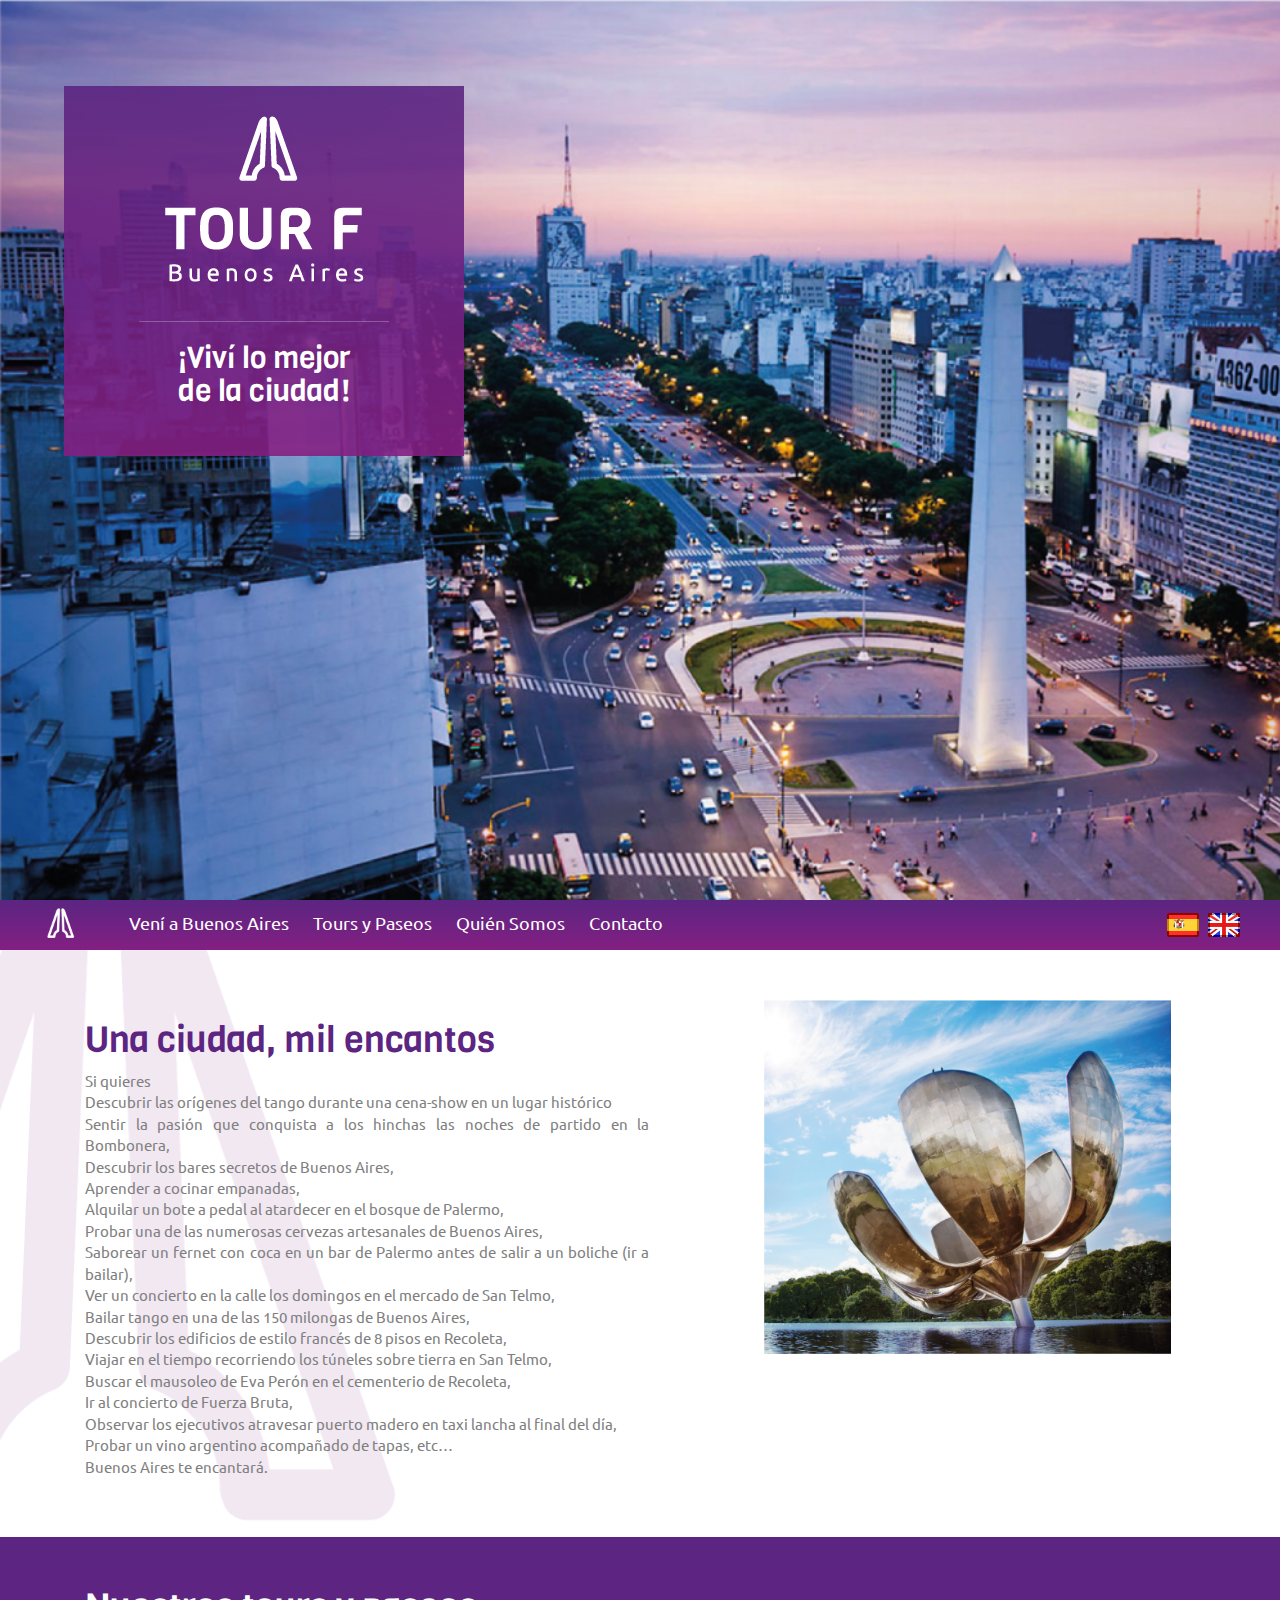
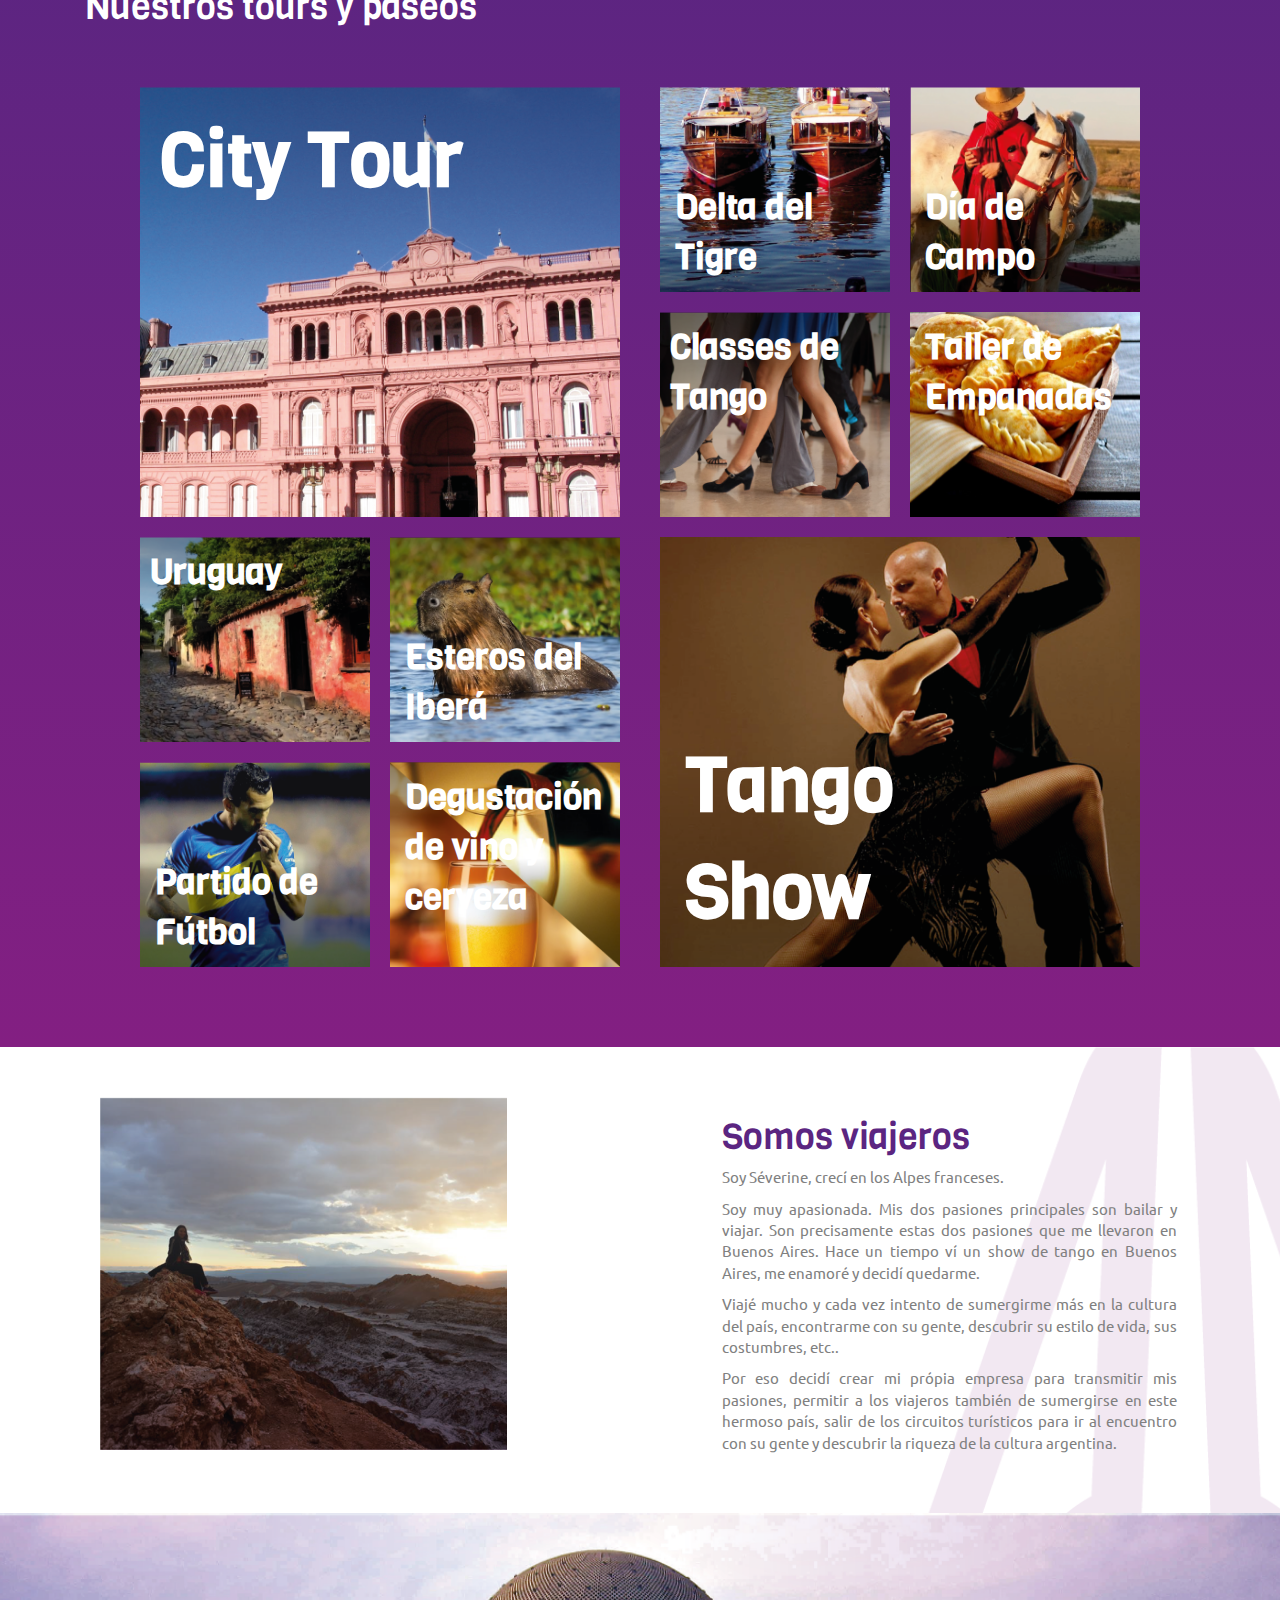
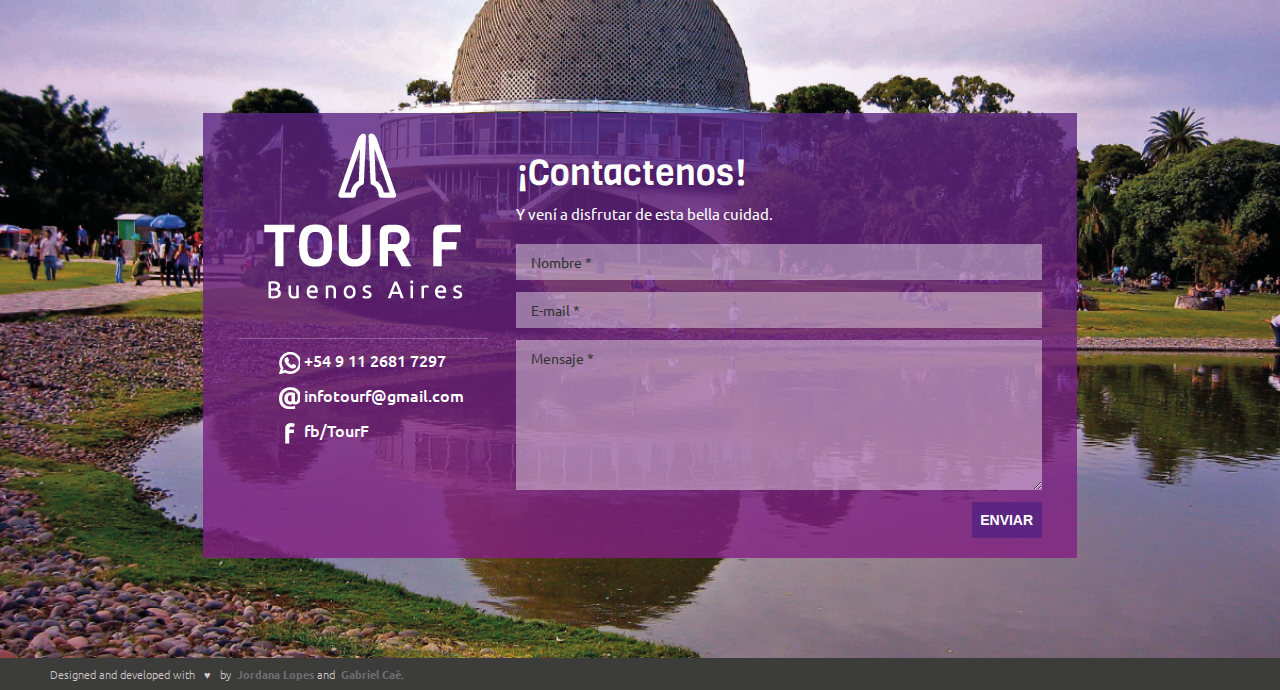
<file: templates/index.html>
<!doctype html>
<html>

<head>
    <meta charset="UTF-8">
    <meta http-equiv="X-UA-Compatible" content="IE=edge">
    <meta name="viewport" content="width=device-width, initial-scale=1.0">
    <meta name="author" content="Gabriel Caê C Bounous">
    
    <title>TOUR F Buenos Aires</title>
    <link href="https://fonts.googleapis.com/css?family=Lato:100,700|Ubuntu:400,500,700|Viga" rel="stylesheet">
    <link href="../css/bootstrap.min.css" rel="stylesheet" type="text/css">
    <link href="../css/tourF.css" rel="stylesheet" type="text/css">
    
</head>

<body>
    <div id="background">

        <div id="holder">           
            <div id="quadrado">
                <div id="cover">
                    <img src="../imagens/logo.png">
                    <h2 id='cover_slogan'>¡Viví lo mejor <br/> de la ciudad!</h2>
                </div>
            </div>
        </div>

    </div>        

    <div class="col-md-12" id="menu">
        <ul id="texto_menu">
            <li><a id="logo_home" href="#"><img src="../imagens/logo_small.png"></a></li>
            <li><a id="menu_buenos_aires" href="#buenosAires">Vení a Buenos Aires</a></li>
            <li><a id="menu_tours" href="#paseosMain">Tours y Paseos</a></li>
            <li><a id="menu_presentation" href="#viajeros">Quién Somos</a></li>
            <li><a id="menu_contact" href="#contato">Contacto</a></li>
            <li id="idioma">
                <span>
                    <a href="javascript:;" data-lang="es" class="selected lang"><img src="../imagens/flag_ES.png"></a>
                    <a href="javascript:;" data-lang="en" class="lang"><img src="../imagens/flag_UK.png"></a>
                    <a href="javascript:;" data-lang="fr" class="lang" style="display:none;"><img src="../imagens/flag_FR.png"></a>
                </span>
            </li>
        </ul>
    </div>

    <div id="buenosAires" class="row">
        <div class="col-md-7" id="texto_BA">
            <h1 id="buenos_aires_title">Una ciudad, mil encantos</h1>
            <div id="buenos_aires_content">
                <p>Si quieres<br>
                Descubrir las orígenes del tango durante una cena-show en un lugar histórico<br>
                Sentir la pasión que conquista a los hinchas las noches de partido en la Bombonera,<br>
                Descubrir los bares secretos de Buenos Aires,<br>
                Aprender a cocinar empanadas,<br>
                Alquilar un bote a pedal al atardecer en el bosque de Palermo,<br>
                Probar una de las numerosas cervezas artesanales de Buenos Aires,<br>
                Saborear un fernet con coca en un bar de Palermo antes de salir a un boliche (ir a bailar),<br>
                Ver un concierto en la calle los domingos en el mercado de San Telmo,<br>
                Bailar tango en una de las 150 milongas de Buenos Aires,<br>
                Descubrir los edificios de estilo francés de 8 pisos en Recoleta,<br>
                Viajar en el tiempo recorriendo los túneles sobre tierra en San Telmo,<br>
                Buscar el mausoleo de Eva Perón en el cementerio de Recoleta,<br>
                Ir al concierto de Fuerza Bruta,<br>
                Observar los ejecutivos atravesar puerto madero en taxi lancha al final del día,<br>
                Probar un vino argentino acompañado de tapas, etc… <br>
                Buenos Aires te encantará.</p>
            </div>
        </div>
        <div class="col-md-4" id="imagem_BA">
            <img src="../imagens/ba.png" width="528" height="459">
        </div>
    </div>
    
    <div id="paseosMain" class="row">
        <h1 id="tours_title">Nuestros tours y paseos</h1>
        <div id="paseos">
            <div class="row">
                <!-- <div class="left"> -->
                    <div  class="tour-img-wrapper img_grande left">
                        <a href="./paseo.html" data-tour="city_tour"><img src="../imagens/city_tour.png"></a>
                        <span class="tour-img-text upper-left">City Tour</span>
                    </div>
                <!-- </div> -->
                <div>
                    <div class="tour-img-wrapper img_pequena right">
                        <a  href="./paseo.html" data-tour="countryside"><img src="../imagens/campo.png"></a>
                        <span class="tour-img-text lower-left">Día de Campo</span>
                    </div>
                    <div class="tour-img-wrapper img_pequena right">
                        <a href="./paseo.html" data-tour="delta_del_tigre"><img src="../imagens/tigre.png"></a>
                        <span class="tour-img-text lower-right">Delta del Tigre</span>
                    </div>
                </div>
                <div>
                    <div class="tour-img-wrapper img_pequena right">
                        <a href="./paseo.html" data-tour="empanadas"><img src="../imagens/empanadas.jpg"></a>
                        <span class="tour-img-text upper-right">Taller de Empanadas</span>
                    </div>
                    <div class="tour-img-wrapper img_pequena right">
                        <a href="./paseo.html" data-tour="tango_class"><img src="../imagens/tango_class.png"></a>
                        <span class="tour-img-text upper-left">Classes de Tango</span>
                    </div>
                </div>
            </div>
            <div class="row">
                <div class="right">
                    <div class="tour-img-wrapper img_grande">
                        <a href="./paseo.html" data-tour="tango_show"><img src="../imagens/tango_show.png"></a>
                        <span class="tour-img-text lower-left">Tango Show</span>
                    </div>
                </div>
                <div>
                    <div class="tour-img-wrapper img_pequena left">
                        <a href="./paseo.html" data-tour="uruguay"><img src="../imagens/uruguay.png"></a>
                        <span class="tour-img-text upper-left">Uruguay</span>
                    </div>
                    <div class="tour-img-wrapper img_pequena left">
                        <a href="./paseo.html" data-tour="esteros_ibera"><img src="../imagens/ibera.png"></a>
                        <span class="tour-img-text lower-right">Esteros del Iberá</span>
                    </div>
                </div>
                <div>
                    <div class="tour-img-wrapper img_pequena left">
                        <a href="./paseo.html" data-tour="soccer"><img src="../imagens/futebol.png"></a>
                        <span class="tour-img-text lower-right">Partido de Fútbol</span>
                    </div>
                    <div class="tour-img-wrapper img_pequena left">
                        <a href="./paseo.html" data-tour="beer_wine"><img src="../imagens/cerveza_vino.png"></a>
                        <span class="tour-img-text upper-right">Degustación de vino y cerveza</span>
                    </div>
                </div>
            </div>
        </div>
    </div>
    
    <div id="viajeros" class="row">
        <div class="col-md-4" id="imagem_Sev">
            <img src="../imagens/severine.png">
        </div>
        <div class="col-md-6" id="texto_Sev">
            <h1 id="presentation_title">Somos viajeros</h1>
            <div id="presentation_content">
                <p>Soy Séverine, crecí en los Alpes franceses.</p>
                <p>Soy muy apasionada. Mis dos pasiones principales son bailar y viajar. Son precisamente estas dos pasiones que me llevaron en Buenos Aires. Hace un tiempo ví un show de tango en Buenos Aires, me enamoré y decidí quedarme.</p>
                <p>Viajé mucho y cada vez intento de sumergirme más en la cultura del país, encontrarme con su gente, descubrir su estilo de vida, sus costumbres, etc..</p>
                <p>Por eso decidí crear mi própia empresa para transmitir mis pasiones, permitir a los viajeros también de sumergirse en este hermoso país, salir de los circuitos turísticos para ir al encuentro con su gente y descubrir la riqueza de la cultura argentina.</p>
            </div>
        </div>
    </div>
    
    <div id="contato" class="row">
        <div class="col-md-offset-2 col-md-8" id="fundo_contato">
            <div class="col-md-4" id="texto_contato">
                <img src="../imagens/logo.png">
                <div>
                <ul>
                    <li><img src="../imagens/telefone.png"> +54 9 11 2681 7297</li>
                    <li><img src="../imagens/email.png"> infotourf@gmail.com</li>
                    <li><img src="../imagens/facebook.png"> fb/TourF</li>
                </ul>
            	</div>
            </div>
            <div class="col-md-8" id="contact_form">
                <h1 id="contact_us">¡Contactenos!</h1>
                <p id="contact_sub">Y vení a disfrutar de esta bella cuidad.</p>
                <form >
                    <input class="col-md-12" id="contact_name" placeholder="Nombre *" type="text">
                    <input class="col-md-12" id="contact_email" placeholder="E-mail *" type="email">
                    <textarea class="col-md-12" id="contact_message" placeholder="Mensaje *"></textarea>
                    <button class="submit" id="contact_send">ENVIAR</button>
                </form>
            </div>
        </div>
    </div>
    
    <div id="footer" class="col-md-12 ">
        <div class="left">
            <h6>
                Designed  and developed with &nbsp; ♥ &nbsp; by 
                <strong><a href="https://issuu.com/jordanalop/docs/hellodesign_jordanalopes"> &nbsp;Jordana Lopes</a></strong> 
                 and 
                <strong><a href="https://github.com/gcbounous"> &nbsp;Gabriel Caê</a></strong>.
            </h6>
        </div>
    </div>

    <script src="../js/jquery-3.2.1.min.js"></script>
    <script src="../js/content/index_content.js"></script>
    <script src="../js/tourF.js"></script>
           
</body>

</html>
</file>
<file: css/tourF.css>
* {
    box-sizing: border-box;
}

html, body {
    margin: 0px;
    padding: 0px;
}

a {
    text-decoration: none;
    color: white;
}

p {
    font-family: Ubuntu;
    color: gray;
    font-size: 15px;
    font-style: regular;
    text-align: justify;
}

h1, h3 {
    font-family: Viga;
    color: #5b2581;
}

form {
    margin-top: 20px;
}

input, 
textarea {
    padding: 8px;
    float: left;
    margin-bottom: 12px;
    background-color: RGBa(255,255,255,0.4);
    border-style: none;
    font-family: Ubuntu, sans-serif;
}

textarea::placeholder,
input::placeholder {
    color: rgb(51, 51, 51);
}

input:-moz-read-only { /* For Firefox */ 
    cursor: not-allowed;
}

input:read-only { 
    cursor: not-allowed;
}

.disabled {
   opacity:0.5;
}

.disabled:hover {
   cursor: not-allowed;
}


#background {
    /*background-image: url(https://hullopallosa.files.wordpress.com/2017/05/start.png);*/
    background-image: url(../imagens/start.png);
    background-attachment: fixed;
    background-repeat: no-repeat;
    background-size: cover;
    height: 100vh;
    /*height: calc(100vh - 45px)*/
    /*overflow: hidden;*/
}

#holder {
    height: calc(100% - 45px);
    height: -moz-calc(100% - 45px);

}

#quadrado {
    background: #831f82;
    background: -moz-linear-gradient(top, rgba(91,37,129,0.9) 0%, rgba(131,31,130,0.9) 100%); /* FF3.6-15 */
    background: -webkit-linear-gradient(top, rgba(91,37,129,0.9) 0%,rgba(131,31,130,0.9) 100%); /* Chrome10-25,Safari5.1-6 */
    background: linear-gradient(to bottom, rgba(91,37,129,0.9) 0%,rgba(131,31,130,0.9) 100%); /* W3C, IE10+, FF16+, Chrome26+, Opera12+, Safari7+ */
    text-align: center;    
    padding: 30px 20px 30px 20px;

    height: 370px;
    min-width: 300px;
    max-width: 400px;

    top:10%;
    left:5%;
    position: relative;

    /* BLEND MODE */
    background-blend-mode: multiply;
}

#cover {
    font-family: Viga;
    font-style: regular;
    font-size: 18px;
    color: white;
    text-align: center;
}

#menu {
    background: -moz-linear-gradient(top, #5b2581 0%, #831f82 100%);
    background: linear-gradient(to bottom, #5b2581 0%,#831f82 100%);

    padding-bottom: 5px;
    padding-top: 5px;

    position: -webkit-sticky;
    position: sticky;
    top: 0;

    min-height: 45px;
    z-index: 2;

    font-family: Ubuntu;
    font-size: 18px;
    font-style: medium;
    color: white;
}

#logo_home img {
    margin: -10px 20px -10px -20px;
    max-height: 50px;
}

#menu li, a:hover {
    color: plum;
    cursor: pointer;
}

#texto_menu {
    margin: 5px 0;
}

#texto_menu ul {
    list-style-type: none;
}

#texto_menu li {
    text-align: left;
    display: inline-block;
    margin-right: 20px;
}

#idioma {
    float: right;
    /*padding-right: 30px;*/
}

#idioma > span > a{
    margin-right: 5px;
}

/*.dropdown {
    font-family: Ubuntu;
    font-size: 18px;
    background-color: transparent;
}*/

/*.dropdown-content{
    position: absolute;
    left: -20px;
}*/

/*.dropdown-content .lang{
    margin-left: -15px; 
    color: #831f82;
    display: none;
}*/

.lang.selected {
    /*margin-bottom: 15px;*/
    color: white;
    display: inherit;
}

/*.dropdown-content .lang.selected:hover ~ .lang,
.dropdown:hover .lang {
    display: block;
}*/

#buenosAires {
    /*background-image: url(https://hullopallosa.files.wordpress.com/2017/06/back_left.png);*/
    background-image: url(../imagens/back_left.png);
    background-repeat: no-repeat;
    background-size: cover;
    min-height: 50vh;
}

#imagem_BA {
    float: left;
    margin-right: auto;
    margin-left: auto;
    margin-bottom: 50px;
    margin-top: 50px;
}

#imagem_BA img {
    width: 100%;
    height: auto;
    min-width: 300px;
}

#texto_BA {
    float: left;
    padding-top: 50px;
    padding-left: 100px;
    padding-bottom: 50px;
    padding-right: 100px;
}

#paseosMain {
    background: -moz-linear-gradient(top, #5b2581 0%, #831f82 100%);
    background: linear-gradient(to bottom, #5b2581 0%,#831f82 100%);
    display: block;
}

#paseosMain h1 {
    color: white;
    margin-left: 100px;
    margin-top: 50px;
}

#paseos {
    margin-left: auto;
    margin-right: auto;
    margin-top: 50px;
    margin-bottom: 70px;
    width: 990px;
    display: block;
}

.tour-img-wrapper {
    position: relative;
}

#paseos .img_grande img,
#paseos .img_grande{
    width: 500px;
    height: 450px;
}

#paseos .img_pequena img,
#paseos .img_pequena {
    width: 250px;
    height: 225px;
}

#paseos .img_pequena img,
#paseos .img_grande img{
    padding: 10px;
}

#paseos span{
    position: absolute;
    height: auto;
}

.img_pequena span{
    max-width: 200px;
}

.img_grande span{
    max-width: 350px;
}

.tour-img-text{
    color: white;
    font-family: Viga;
    font-weight: 700;
}

.tour-img-wrapper.img_pequena .tour-img-text{
    margin: -10px; 
}

.tour-img-wrapper.img_pequena{
    font-size: 35px;
}

.tour-img-wrapper.img_grande{
    font-size: 75px;
}

.tour-img-wrapper:hover img{
    background-color: plum;
    cursor: pointer;
}

.tour-img-wrapper:hover .tour-img-text{
    text-shadow:5px 5px 10px black;
}

.tour-img-text:hover{
    cursor: pointer;
}

.tour-img-wrapper.disabled:hover img,
.tour-img-wrapper.disabled .tour-img-text:hover{
   cursor: not-allowed;
}

.upper-left{
    top: 30px;
    left: 30px;
}

.upper-right{
    top: 30px;
    right: 35px;
}

.lower-left{
    bottom: 30px;
    left: 35px;
}

.lower-right{
    bottom: 30px;
    right: 35px;
} 


#viajeros {
    /*background-image: url(https://hullopallosa.files.wordpress.com/2017/06/back_right.png);*/
    background-image: url(../imagens/back_right.png);
    background-repeat: no-repeat;
    background-size: cover;
    min-height: 50vh;
}

#imagem_Sev {
    float: left;
    margin-right: 100px;
    margin-left: 100px;
    margin-bottom: 50px;
    margin-top: 50px;
}

#imagem_Sev img {
    width: 100%;
    height: auto;
    min-width: 300px;
}

#texto_Sev {
    float: left;
    padding-top: 50px;
    padding-left: 100px;
    padding-bottom: 50px;
    padding-right: 100px;
    color: gray;
}

#contato {
    /*background-image: url(https://hullopallosa.files.wordpress.com/2017/06/contacto.png);*/
    background-image: url(../imagens/contacto.png);
    background-repeat: no-repeat;
    background-size: cover;
    min-height: 50vh;
}

#fundo_contato {
    background: #831f82;
    background: -moz-linear-gradient(top, rgba(91,37,129,0.8) 0%, rgba(131,31,130,0.8) 100%); /* FF3.6-15 */
    background: -webkit-linear-gradient(top, rgba(91,37,129,0.8) 0%,rgba(131,31,130,0.8) 100%); /* Chrome10-25,Safari5.1-6 */
    background: linear-gradient(to bottom, rgba(91,37,129,0.8) 0%,rgba(131,31,130,0.8) 100%); /* W3C, IE10+, FF16+, Chrome26+, Opera12+, Safari7+ */
    background-blend-mode: multiply;
    background-blend-mode: -moz-multiply;
    text-align: center;

    padding: 20px;
    min-width: 50%;
    margin-bottom: 100px;
    margin-top: 200px;

    /* BLEND MODE */
    background-blend-mode: multiply;
}

#texto_contato {
    float: left;
    font-family: Ubuntu;
    font-size: 16px;
    font-weight: 500;
    color: white;
}

#texto_contato > div {
    max-width: 305px;
}

#texto_contato ul {
    list-style-type: none;
}

#texto_contato li {
    text-align: left;
    margin-bottom: 10px;
    float: left;
}

#contact_form > p,
#contact_form > h1 {
    color: white;
    text-align: left;
}

#contact_form textarea{
    height: 150px;
}

button.submit {
    float: right;
    width: 70px;
    background-color: #5b2581;
    color: white;
    font-weight: 700;
    cursor: pointer;
    border-style: none;
    margin-bottom: 0;
    padding: 8px;
    -webkit-box-shadow: unset;
    box-shadow: unset;
}

#reserve_btn:focus,
#reserve_btn:hover, 
#reserve_btn:active{
    outline: unset;
}

button.submit:hover {
    background-color: plum;
}

#footer {
    background-color: #3C3C3B;
    width: 100%;
    padding: 0 50px;
    position: relative;
    bottom: 0;
    height: 32px;
}

#footer.negative{
    margin-top: -32px;
}

#footer.negative,
#footer.negative h6 {
    background-color: transparent;
    color: #706F6F;
}

#footer h6 {
    color: #d2cbcb;
    font-family: Ubuntu, Lato, sans-serif;
    font-size: 11px;
    font-style: normal;
    font-weight: 100;
    margin-top: 10px;
    margin-bottom: 10px;
}

#footer h6 a {
    color: #706F6F;
}

#footer h6 a:hover {
    color: plum;
}

.left {
    float: left;
}

.right {
    float: right;
}

.center {
    text-align: center;
}

.invalid,
input:invalid,
textarea:invalid {
    box-shadow: inset 0 0 8px #FF0000, 0 0 8px #FF0000;
}
</file>
